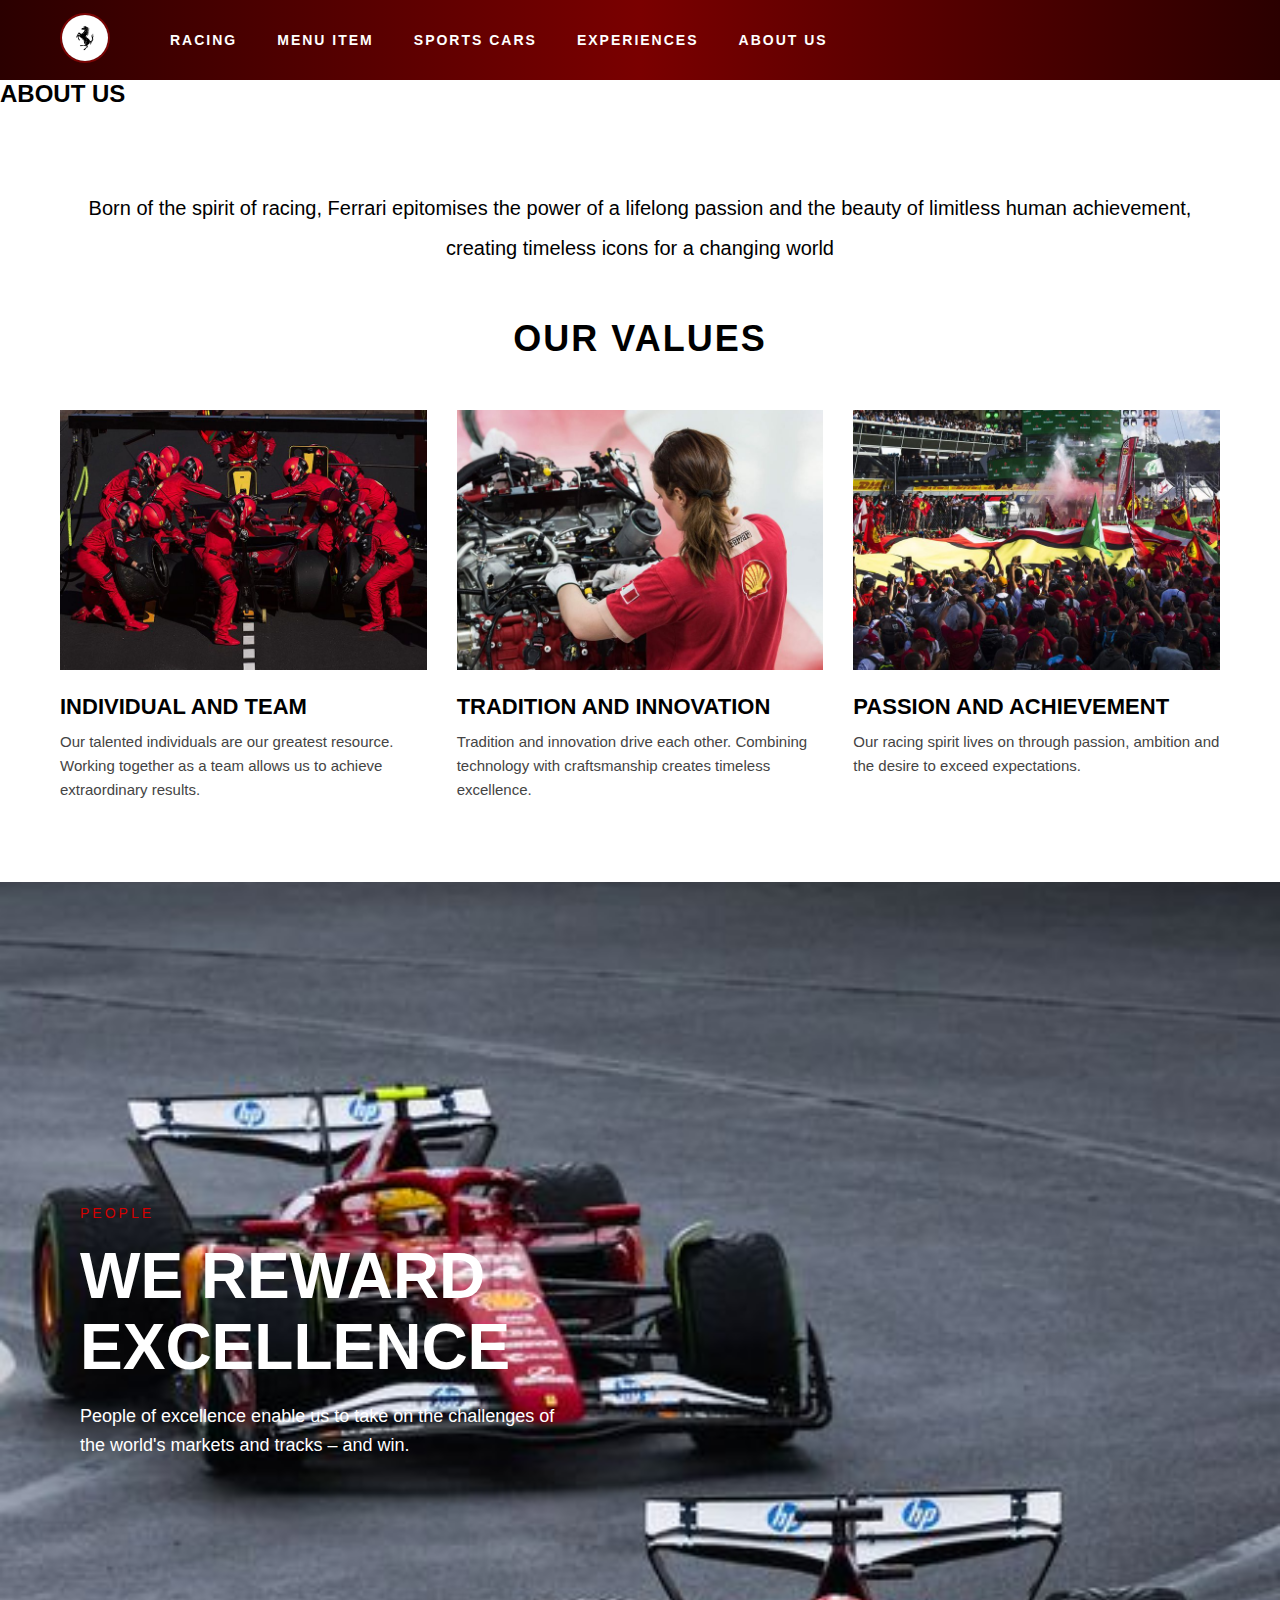
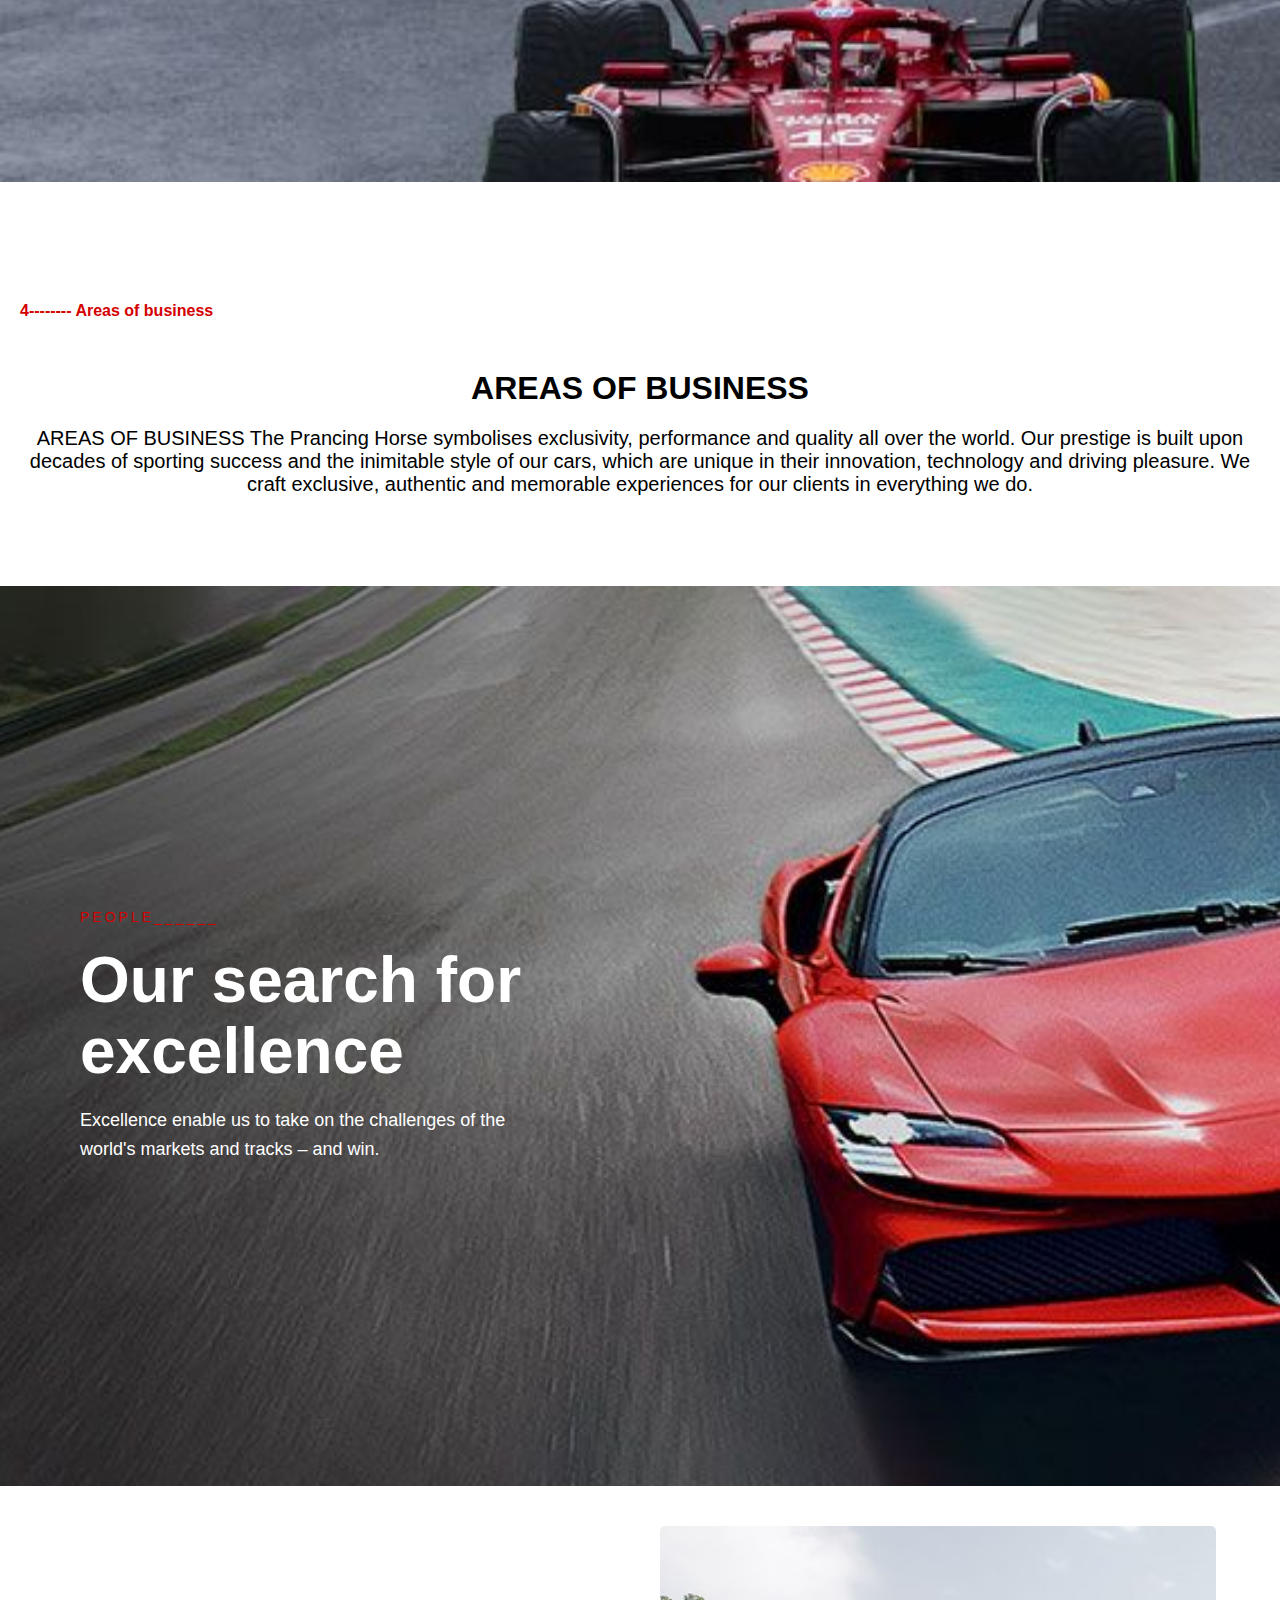
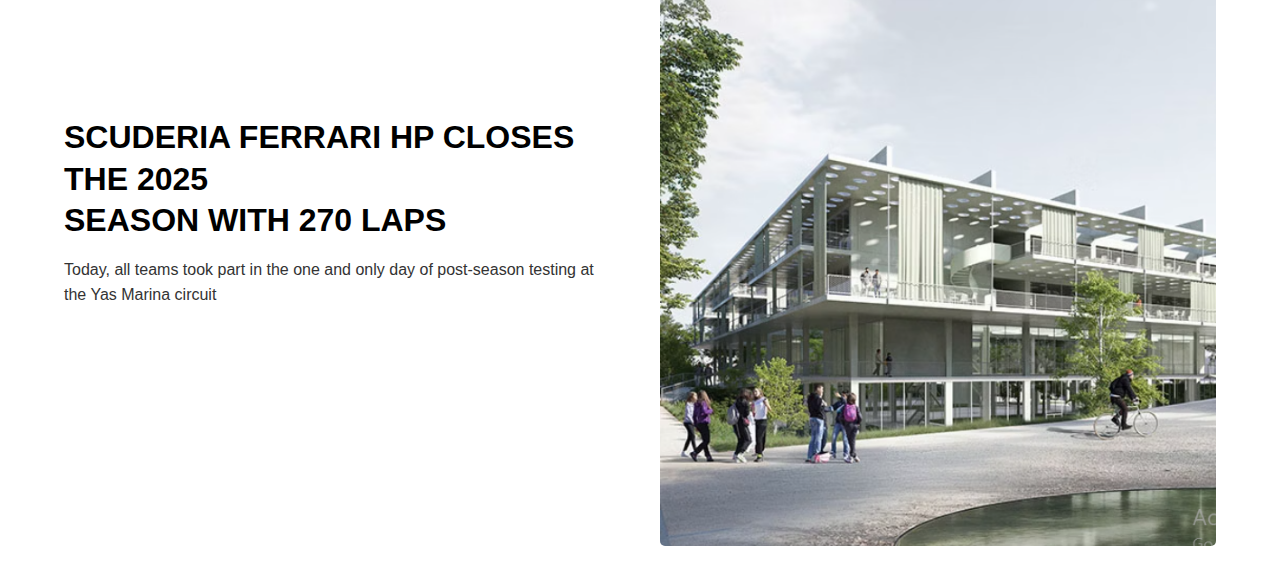
<file: about.html>
<!DOCTYPE html>
<html lang="en">
  <head>
    <meta charset="UTF-8" />
    <meta name="viewport" content="width=device-width, initial-scale=1.0" />
    <title>ABOUT US PAGE</title>
    <link rel="stylesheet" href="./about-page/banner.css" />
  </head>
  <body id="about.html">
    <link rel="stylesheet" href="./about-page/navbar.css" />
    <link rel="stylesheet" href="./about-page/banner.css" />
    <link rel="stylesheet" href="./about-page/banner.css" />
    <link rel="stylesheet" href="./about-page/about-values.css" />

    <link rel="stylesheet" href="./about-page/featured.css" />

    <link rel="stylesheet" href="./about-page/brand.css">
    <link rel="stylesheet" href="./about-page/areas.css" />
    <header>
      <!-- ====================NAVBAR SECTION=========== -->

      <nav class="navbar">
        <div class="logo">
          <img src="./images/logo.png" alt="logo" />
        </div>

        <!-- Hamburger Icon -->
        <!-- <div><i class="fa-solid fa-bars"></i></div> -->

        <ul class="menu">
          <li><a href="/index.html">RACING</a></li>
          <li><a href="/menu.html">MENU ITEM</a></li>
          <li><a href="/car-page.html">SPORTS CARS</a></li>
          <li><a href="#">EXPERIENCES</a></li>
          <li><a href="#about.html">ABOUT US</a></li>
        </ul>
      </nav>

      <!-- ===============Banner=============== -->
      <section class="banner-container-area">
        <div class="banner-container"><h2>ABOUT US</h2></div>
      </section>
    </header>

    <main>
      <!-- =================OUR VALUES SECTION======= -->

      <section class="values-section">
        <p class="values-description">
          Born of the spirit of racing, Ferrari epitomises the power of a
          lifelong passion and the beauty of limitless human achievement,
          creating timeless icons for a changing world
        </p>
        <h2 class="section-title">OUR VALUES</h2>

        <div class="card-container">
          <!-- Card 1 -->
          <div class="card">
            <img src="./about-images/img1.jpg" alt="Individual and Team" />
            <h3>INDIVIDUAL AND TEAM</h3>
            <p>
              Our talented individuals are our greatest resource. Working
              together as a team allows us to achieve extraordinary results.
            </p>
          </div>

          <!-- Card 2 -->
          <div class="card">
            <img src="./about-images/img2.jpg" alt="Tradition and Innovation" />
            <h3>TRADITION AND INNOVATION</h3>
            <p>
              Tradition and innovation drive each other. Combining technology
              with craftsmanship creates timeless excellence.
            </p>
          </div>

          <!-- Card 3 -->
          <div class="card">
            <img src="./about-images/img3.jpg" alt="Passion and Achievement" />
            <h3>PASSION AND ACHIEVEMENT</h3>
            <p>
              Our racing spirit lives on through passion, ambition and the
              desire to exceed expectations.
            </p>
          </div>
        </div>
      </section>

      <!-- =========================features SECTION=================== -->

      <section class="reward-section">
        <div class="overlay"></div>

        <div class="reward-content">
          <span class="section-tag">PEOPLE</span>
          <h1>WE REWARD<br />EXCELLENCE</h1>
          <p>
            People of excellence enable us to take on the challenges of the
            world's markets and tracks – and win.
          </p>
        </div>
      </section>


      <!-- ============AREAS SECTION===== -->
       <section class="text-container-area">
         <!-- text  -->
        <div class="text-container">
          <h6>4-------- Areas of business</h6>
          <h1>AREAS OF BUSINESS</h1>
          <p>
            AREAS OF BUSINESS The Prancing Horse symbolises exclusivity,
            performance and quality all over the world. Our prestige is built
            upon decades of sporting success and the inimitable style of our
            cars, which are unique in their innovation, technology and driving
            pleasure. We craft exclusive, authentic and memorable experiences
            for our clients in everything we do.
          </p>
        </div>
       </section>
      <section class="areas-section">

        <div class="overlay"></div>

        <div class="areas-content">
          <span class="section-tag">PEOPLE______</span>
          <h1>Our search for excellence</h1>
          <p>
            Excellence enable us to take on the challenges of the world's
            markets and tracks – and win.
          </p>
        </div>
      </section>

        <!--====== BRAND SECTION AREA====== -->

  <section class="scuderia-section">
  <div class="scuderia-container-area">

    <!-- Text Area -->
    <div class="scuderia-container">
      <h1 class="scuderia-title">
        SCUDERIA FERRARI HP CLOSES THE 2025 <br>
        SEASON WITH 270 LAPS
      </h1>

      <p class="scuderia-description">
        Today, all teams took part in the one and only day of post-season
        testing at the Yas Marina circuit
      </p>

      <!-- Discover Button -->
      <div class="discover-area">
        <h3><span class="discover">DISCOVER</span> <span class="wrapper">
          <i class="fa-solid fa-arrow-right"></i>
        </span></h3>
        
      </div>
    </div>

    <!-- Image Area -->
    <div class="scuderia-img">
      <img src="./images/img1.png" alt="Scuderia Ferrari">
    </div>

  </div>
</section>
    </main>

    <footer></footer>
  </body>
</html>
</file>
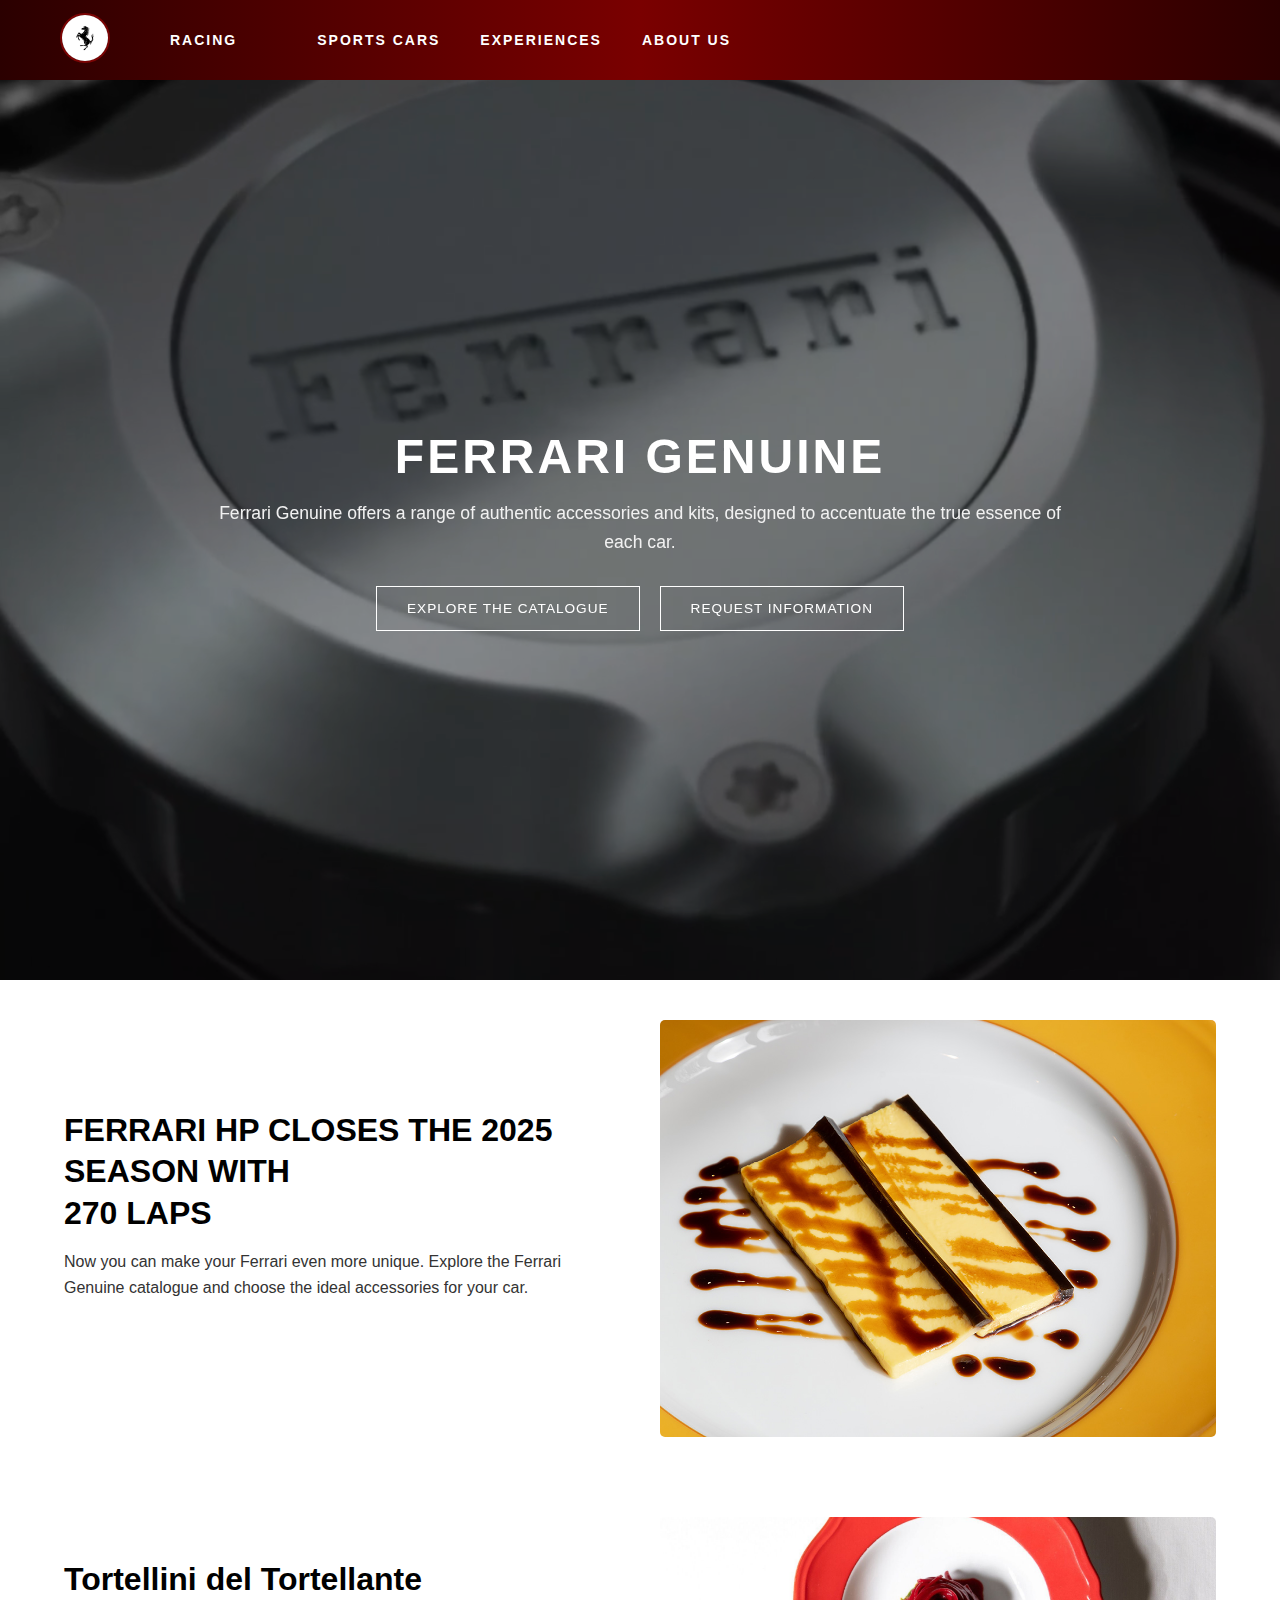
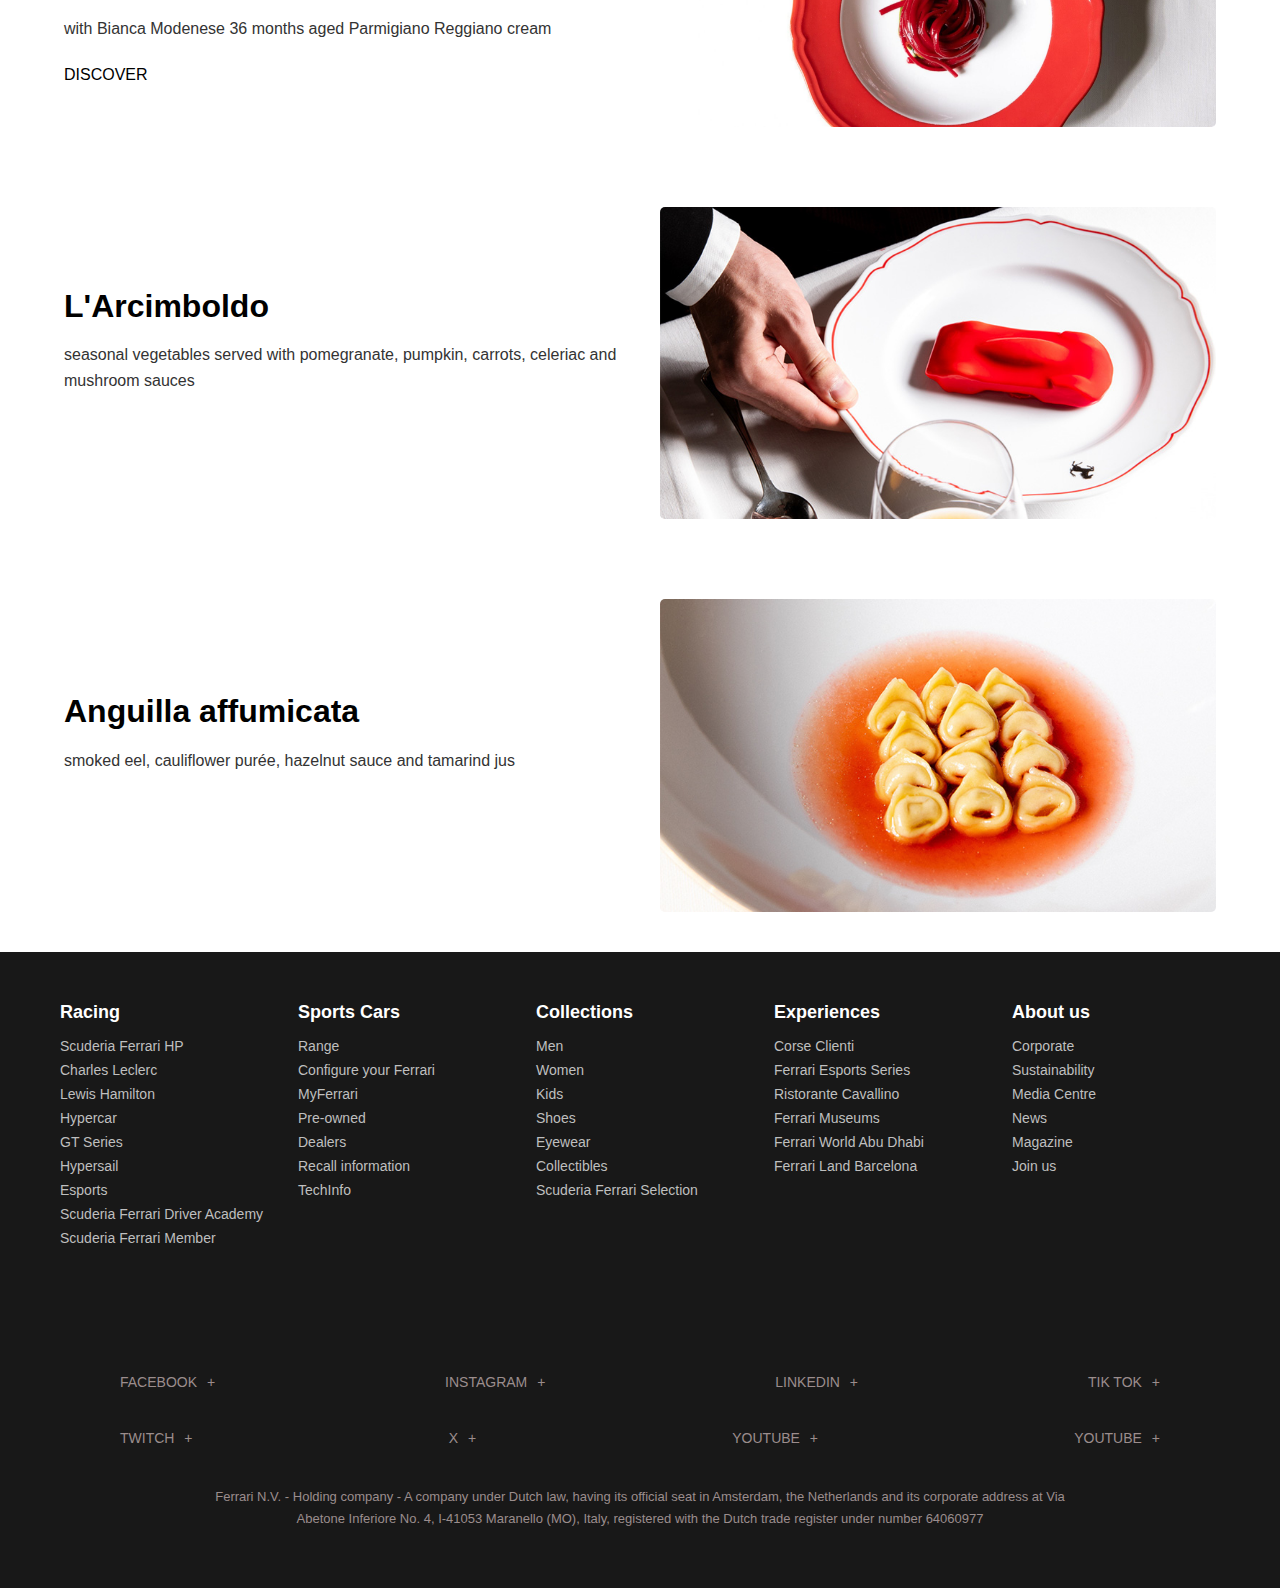
<file: menu.html>
<!DOCTYPE html>
<html lang="en">
<head>
    <meta charset="UTF-8">
    <meta name="viewport" content="width=device-width, initial-scale=1.0">
    <title>Menu page</title>
    <link rel="stylesheet" href="./menu-page/menu-navbar.css">
    <link rel="stylesheet" href="./menu-page/menu-banner.css">
    <link rel="stylesheet" href="./menu-page/flex.css">

    <link rel="stylesheet" href="./menu-page/menu-footer.css">
</head>
<body id="menu.html">
    <!----========= Navbar Area===== -->
    <nav class="navbar">
        <div class="logo">
            <img src="./images/logo.png" alt="logo">
        </div>

        
    <!-- Hamburger Icon -->
        <!-- <div><i class="fa-solid fa-bars"></i></div> -->

        <ul class="menu">
            <li><a href="/index.html">RACING</a></li>
            <li><a href="/menu.html"></a></li>
            <li><a href="/car-page.html">SPORTS CARS</a></li>
            <li><a href="#">EXPERIENCES</a></li>
            <li><a href="#">ABOUT US</a></li>
        </ul>
    </nav>
    <header>
        <!-- ==================== MENU BANNER ======================= -->
<section class="banner">

  <video autoplay muted loop playsinline class="banner-video">
    <source src="./video/video2.mp4" type="video/mp4">
  </video>

  <div class="overlay"></div>

  <div class="menu-content">
    <h1>FERRARI GENUINE</h1>
    <p>
      Ferrari Genuine offers a range of authentic accessories and kits,
      designed to accentuate the true essence of each car.
    </p>

    <div class="btn-group">
      <button class="menu-banner-btn">Explore the Catalogue</button>
      <button class="menu-banner-btn">Request Information</button>
    </div>
  </div>

</section>
    </header>

    <main>
      <section class="scuderia-section">
  <div class="scuderia-container-area">

    <!-- Text Area -->
    <div class="scuderia-container">
      <h1 class="scuderia-title">
       FERRARI HP CLOSES THE 2025 
        SEASON WITH <br> 270 LAPS
      </h1>

      <p class="scuderia-description">
       Now you can make your Ferrari even more unique. Explore the Ferrari Genuine catalogue and choose the ideal accessories for your car.
      </p>

       <!-- Discover Button -->
      <div class="discover-area">
        <h3><span class="discover">DISCOVER</span> <span class="wrapper">
          <i class="fa-solid fa-arrow-right"></i>
        </span></h3>
        
      </div>
    </div>

    <!-- Image Area -->
    <div class="scuderia-img">
      <img src="./menu-images/img1.jpg" alt="Scuderia Ferrari">
    </div>

  </div>
</section>

<!-- +++++++++++++++++++++++++++++++++++ -->
   <section class="scuderia-section ">
  <div class="scuderia-container-area">

    <!-- Text Area -->
    <div class="scuderia-container">
      <h1 class="scuderia-title">
       Tortellini del Tortellante
      </h1>

      <p class="scuderia-description">
       with Bianca Modenese 36 months aged Parmigiano Reggiano cream
      </p>

      <!-- Discover Button -->
      <div class="discover-btn-black">
        DISCOVER
        <span class="arrow-wrapper">
          <i class="fa-solid fa-arrow-right"></i>
        </span>
      </div>
    </div>

    <!-- Image Area -->
    <div class="scuderia-img">
      <img src="./menu-images/img2.jpg" alt="Scuderia Ferrari">
    </div>

  </div>
</section>


<!-- +++++++++++++++++++++++++++++++++++ -->
 <section class="scuderia-section">
  <div class="scuderia-container-area">

    <!-- Text Area -->
    <div class="scuderia-container">
      <h1 class="scuderia-title">
     L'Arcimboldo
      </h1>

      <p class="scuderia-description">
      seasonal vegetables served with pomegranate, pumpkin, carrots, celeriac and mushroom sauces
      </p>

       <!-- Discover Button -->
      <div class="discover-area">
        <h3><span class="discover">DISCOVER</span> <span class="wrapper">
          <i class="fa-solid fa-arrow-right"></i>
        </span></h3>
        
      </div>
    </div>

    <!-- Image Area -->
    <div class="scuderia-img">
      <img src="./menu-images/img3.jpg" alt="Scuderia Ferrari">
    </div>

  </div>
</section>

<!-- ++++++++++++++++++++++++++++++++++++++++ -->   <section class="scuderia-section ">
  <div class="scuderia-container-area">

    <!-- Text Area -->
    <div class="scuderia-container">
      <h1 class="scuderia-title">
       Anguilla affumicata
      </h1>

      <p class="scuderia-description">
       smoked eel, cauliflower purée, hazelnut sauce and tamarind jus
      </p>

       <!-- Discover Button -->
      <div class="discover-area">
        <h3><span class="discover">DISCOVER</span> <span class="wrapper">
          <i class="fa-solid fa-arrow-right"></i>
        </span></h3>
        
      </div>
    </div>

    <!-- Image Area -->
    <div class="scuderia-img">
      <img src="./menu-images/img4.jpg" alt="Scuderia Ferrari">
    </div>

  </div>
</section>
    </main>

    <!--------- FOOTER SECTION--- -->
  <footer>
    <section class="footer-container-box">
        <div class="footer-container">
            <h3>Racing</h3>
            <p>Scuderia Ferrari HP</p>
            <p>Charles Leclerc</p>
            <p>Lewis Hamilton</p>
            <p>Hypercar</p>
            <p>GT Series</p>
            <p>Hypersail</p>
            <p>Esports</p>
            <p>Scuderia Ferrari Driver Academy</p>
            <p>Scuderia Ferrari Member</p>
        </div>

        <div class="footer-container">
            <h3>Sports Cars</h3>
           <p> Range</p>
            <p>Configure your Ferrari</p>
            <p>MyFerrari</p>
            <p>Pre-owned</p>
            <p>Dealers</p>
            <p>Recall information</p>
            <p>TechInfo</p>
        </div>

        <div class="footer-container">
            <h3>Collections</h3>
           <p> Men</p>
            <p>Women</p>
            <p>Kids</p>
            <p>Shoes</p>
            <p>Eyewear</p>
            <p>Collectibles</p>
            <p>Scuderia Ferrari Selection</p>
        </div>

        <div class="footer-container">
            <h3>Experiences</h3>
            <p>Corse Clienti</p>
            <p>Ferrari Esports Series</p>
            <p>Ristorante Cavallino</p>
            <p>Ferrari Museums</p>
            <p>Ferrari World Abu Dhabi</p>
            <p>Ferrari Land Barcelona</p>
        </div>
        <div class="footer-container">
            <h3>About us</h3>
            <p>Corporate</p>
            <p>Sustainability</p>
            <p>Media Centre</p>
            <p>News</p>
            <p>Magazine</p>
            <p>Join us</p>
        </div>
        </section>

        <section class="next-footer">
            <!-- ---Box-1--- -->
            <div class="next-footer-1">
               <div> <p><i class="fa-brands fa-facebook"></i> FACEBOOK <span>+</span></p></div>
               <div><p><i class="fa-brands fa-instagram"></i> INSTAGRAM <span>+</span></p></div>
               <div> <p><i class="fa-brands fa-linkedin"></i> LINKEDIN <span>+</span></p></div>
                <div><p><i class="fa-brands fa-tiktok"></i> TIK TOK <span>+</span></p></div>
            </div>
            <!-- -----Box-2-------- -->
            <div class="next-footer-1">
                 <div><p>TWITCH <span>+</span></p></div>
                <div><p><i class="fa-brands fa-twitch"></i> X <span>+</span></p></div>
                <div><p><i class="fa-brands fa-youtube"></i> YOUTUBE <span>+</span></p></div>
                <div><p><i class="fa-brands fa-youtube"></i> YOUTUBE <span>+</span></p></div>
            </div>

            <p class="footer-description-1">Ferrari N.V. - Holding company - A company under Dutch law, having its official seat in Amsterdam, the Netherlands and its corporate address at Via Abetone Inferiore No. 4, I-41053 Maranello (MO), Italy, registered with the Dutch trade register under number 64060977</p>

            <!-- <p class="footer-description-2"></p>Ferrari S.p.A. - A company under Italian law, having its registered office at Via Emilia Est No. 1163, Modena, Italy, Companies’ Register of Modena, VAT and Tax number 00159560366 and share capital of Euro 20,260,000</p> -->
<!-- 
            <p class="footer-description-3 footer-3"></p>Copyright 2025 - All rights reserved</p> -->
        </section>
  </footer>
</body>
</html>
</file>
<file: about-page/banner.css>
.flex-img-1{
    background-image: url("");
}
</file>
<file: about-page/navbar.css>
/* --------------Navbar styling------- */

*{
  margin: 0;
  padding: 0;
  box-sizing: border-box;
  font-family: Arial, Helvetica, sans-serif;
}

.navbar{
  width: 100%;
  height: 80px;
  background: linear-gradient(to right, #2b0000, #7a0000, #2b0000);
  display: flex;
  align-items: center;
  padding: 0 60px;
}

.logo img{
  width: 50px;
  border: 2px solid rgb(124, 4, 4);
  border-radius: 100%;
}
.logo img:hover{
  width: 70px;
  border: 4px solid rgb(136, 3, 3);
  /* opacity: 0.5; */
}
.menu{
  list-style: none;
  display: flex;
  gap: 40px;
  margin-left: 60px;
}

.menu li a{
  text-decoration: none;
  color: white;
  font-size: 14px;
  letter-spacing: 2px;
  font-weight: 600;
  transition: 0.3s;
}

.menu li a:hover{
  color: #ff2e2e;
}

.arro-icon{
  margin-left: 10px;
  font-size: 25px;
}


.arro-icon:hover{
   border: 4px solid rgb(226, 66, 128);
   padding: 1;
   border-radius: 100%;
}

.discover{
  margin-right: 10px;
  padding-bottom: 20px;
  color: white;
}

.discover:hover{
  text-decoration: underline;
}
.wrapper{
  padding: 5px;
  color: white;
}
.wrapper:hover{
  border: 2px solid red;
  border-radius:100%;
  
  
}

/* Tablet device  */
@media screen and (max-width: 1024px){
  .navbar{
    padding: 0 30px;
  }

  .menu{
    gap: 25px;
    margin-left: 30px;
  }

  .menu li a{
    font-size: 13px;
    letter-spacing: 1.5px;
  }

  .logo img{
    width: 45px;
  }
}


/* Mobile device */

@media screen and (max-width: 640px){
  .navbar{
    padding: 0 20px;
    position: relative;
  }

  /* hamburger icon */
  .menu-icon{
    display: block;
    margin-left: auto;
  }

  .menu{
    position: absolute;
    top: 80px;
    left: 0;
    width: 100%;
    background: linear-gradient(to bottom, #2b0000, #7a0000);
    flex-direction: column;
    align-items: center;
    gap: 22px;
    padding: 25px 0;
    display: none;
  }

  #menu-toggle:checked ~ .menu{
    display: flex;
  }

  .menu li a{
    font-size: 14px;
  }

  .logo img{
    width: 40px;
  }
}
</file>
<file: about-page/about-values.css>
/* ======OUR VALUES SECTION ====== */
.values-section {
  max-width: 1200px;
  margin: 80px auto;
  padding: 0 20px;
}

.section-title {
  text-align: center;
  font-size: 36px;
  margin-bottom: 50px;
  letter-spacing: 2px;
}
.values-description{

   padding-bottom: 50px;
   line-height: 2;
   font-size: 20px;
   text-align: center;
}
/* ====== CARD CONTAINER ====== */
.card-container {
  display: grid;
  grid-template-columns: repeat(3, 1fr);
  gap: 30px;
}

/* ====== CARD ====== */
.card {
  background: #fff;
}

.card img {
  width: 100%;
  height: 260px;
  object-fit: cover;
}

.card h3 {
  font-size: 22px;
  margin: 20px 0 10px;
}

.card p {
  font-size: 15px;
  line-height: 1.6;
  color: #444;
}

/* ====== Tablet Device ====== */
@media screen and (max-width: 1024px) {
  .card-container {
    grid-template-columns: repeat(3, 1fr);
  }

  .section-title {
    font-size: 30px;
  }
}

/* ====== Mobile Device ====== */
@media screen and (max-width: 640px) {
  .card-container {
    grid-template-columns: 1fr;
  }

  .card img {
    height: 220px;
  }

  .section-title {
    font-size: 26px;
  }
}
</file>
<file: about-page/featured.css>
/* ===== HERO SECTION ===== */
.reward-section {
  position: relative;
  height: 100vh;
  background: url("../about-images/img4.jpg") center/cover no-repeat;
  display: flex;
  align-items: center;
  padding: 0 80px;
  color: #fff;
}

/* Dark overlay */
.reward-section .overlay {
  position: absolute;
  z-index: -1;
  background: rgba(0, 0, 0, 0.45);
}

/* Content */
.reward-content {
  position: relative;
  max-width: 600px;
}

.section-tag {
  color: #d40000;
  font-size: 14px;
  letter-spacing: 3px;
  display: inline-block;
  margin-bottom: 20px;
}

.reward-content h1 {
  font-size: 64px;
  font-weight: 700;
  line-height: 1.1;
  margin-bottom: 20px;
}

.reward-content p {
  font-size: 18px;
  line-height: 1.6;
  max-width: 480px;
}
/* ===== Tablet ===== */
@media screen and (max-width: 1024px) {
  .reward-section {
    padding: 0 40px;
    height: 80vh;
  }

  .reward-content h1 {
    font-size: 48px;
  }
}

/* ===== Mobile ===== */
@media screen and (max-width: 640px) {
  .reward-section {
    padding: 0 20px;
    height: 70vh;
  }

  .reward-content h1 {
    font-size: 36px;
  }

  .reward-content p {
    font-size: 15px;
  }
}
</file>
<file: about-page/brand.css>
/* ========== BRAND SECTION ========== */
.scuderia-section {
  background: #fff;
  padding: 40px 0;
}
.scuderia-container-area {
  width: 90%;
  max-width: 1200px;
  margin: auto;
  display: flex;
  align-items: center;
  gap: 40px;
  flex-wrap: wrap;
}

/* -------- Text Area -------- */
.scuderia-container {
  flex: 1;
  min-width: 300px;
}

.scuderia-title {
  font-size: 32px;
  font-weight: 700;
  line-height: 1.3;
  margin-bottom: 15px;
}

.scuderia-description {
  font-size: 16px;
  line-height: 1.6;
  margin-bottom: 25px;
  color: #333;
}

/* -------- Image Area -------- */
.scuderia-img {
  flex: 1;
  min-width: 300px;
}

.scuderia-img img {
  width: 100%;
  height: auto;
  display: block;
  border-radius: 5px;
}
/* ========== TABLET (≤1024px) ========== */
@media screen and (max-width: 1024px) {
  .scuderia-container-area {
    gap: 25px;
  }

  .scuderia-title {
    font-size: 26px;
  }

  .scuderia-description {
    font-size: 15px;
  }
}

/* ========== MOBILE (≤640px) ========== */
@media screen and (max-width: 640px) {
  .scuderia-container-area {
    flex-direction: column;
    text-align: center;
  }

  .scuderia-title {
    font-size: 22px;
  }

  .scuderia-description {
    font-size: 14px;
    padding: 0 10px;
  }

  .discover-btn-black {
    justify-content: center;
    margin-top: 10px;
  }

  .scuderia-img {
    margin-top: 20px;
  }
}
</file>
<file: about-page/areas.css>
.text-container-area{
  padding: 90px 20px;
  background-color: white;
}
.text-container{

}
.text-container>h1{
  text-align: center;
  padding: 20px 0px;
}
.text-container>h6{
  color: #d40000;
  padding: 30px 0px;
  font-size: 16px;
}
.text-container>p{
  text-align: center;
  font-size: 20px;
}


/* ===== BRAND SECTION ===== */
.areas-section {
  position: relative;
  height: 100vh;
  background: url("../about-images/areas.jpg") center/cover no-repeat;
  display: flex;
  align-items: center;
  padding: 0 80px;
  color: #fff;
}


.areas-section .overlay {
  position: absolute;
  z-index: -1;
  background: rgba(0, 0, 0, 0.45);
}


.areas-content {
  position: relative;
  max-width: 600px;
}

.section-tag {
  color: #d40000;
  font-size: 14px;
  letter-spacing: 3px;
  display: inline-block;
  margin-bottom: 20px;
}

.areas-content h1 {
  font-size: 64px;
  font-weight: 700;
  line-height: 1.1;
  margin-bottom: 20px;
}

.areas-content p {
  font-size: 18px;
  line-height: 1.6;
  max-width: 480px;
}
/* ===== Tablet ===== */
@media screen and (max-width: 1024px) {
  .areas-section {
    padding: 0 40px;
    height: 80vh;
  }

  .areas-content h1 {
    font-size: 48px;
  }
}

/* ===== Mobile ===== */
@media screen and (max-width: 640px) {
  .areas-section {
    padding: 0 20px;
    height: 70vh;
  }

  .areas-content h1 {
    font-size: 36px;
  }

  .areas-content p {
    font-size: 15px;
  }
}
</file>
<file: menu-page/menu-navbar.css>
/* --------------Navbar styling------- */

*{
  margin: 0;
  padding: 0;
  box-sizing: border-box;
  font-family: Arial, Helvetica, sans-serif;
}

.navbar{
  width: 100%;
  height: 80px;
  background: linear-gradient(to right, #2b0000, #7a0000, #2b0000);
  display: flex;
  align-items: center;
  padding: 0 60px;
}

.logo img{
  width: 50px;
  border: 2px solid rgb(124, 4, 4);
  border-radius: 100%;
}
.logo img:hover{
  width: 70px;
  border: 4px solid rgb(136, 3, 3);
  /* opacity: 0.5; */
}
.menu{
  list-style: none;
  display: flex;
  gap: 40px;
  margin-left: 60px;
}

.menu li a{
  text-decoration: none;
  color: white;
  font-size: 14px;
  letter-spacing: 2px;
  font-weight: 600;
  transition: 0.3s;
}

.menu li a:hover{
  color: #ff2e2e;
}

.arro-icon{
  margin-left: 10px;
  font-size: 25px;
}


.arro-icon:hover{
   border: 4px solid rgb(226, 66, 128);
   padding: 1;
   border-radius: 100%;
}

.discover{
  margin-right: 10px;
  padding-bottom: 20px;
  color: white;
}

.discover:hover{
  text-decoration: underline;
}
.wrapper{
  padding: 5px;
  color: white;
}
.wrapper:hover{
  border: 2px solid red;
  border-radius:100%;
  
  
}

/* Tablet device  */
@media screen and (max-width: 1024px){
  .navbar{
    padding: 0 30px;
  }

  .menu{
    gap: 25px;
    margin-left: 30px;
  }

  .menu li a{
    font-size: 13px;
    letter-spacing: 1.5px;
  }

  .logo img{
    width: 45px;
  }
}


/* Mobile device */

@media screen and (max-width: 640px){
  .navbar{
    padding: 0 20px;
    position: relative;
  }

  /* hamburger icon */
  .menu-icon{
    display: block;
    margin-left: auto;
  }

  .menu{
    position: absolute;
    top: 80px;
    left: 0;
    width: 100%;
    background: linear-gradient(to bottom, #2b0000, #7a0000);
    flex-direction: column;
    align-items: center;
    gap: 22px;
    padding: 25px 0;
    display: none;
  }

  #menu-toggle:checked ~ .menu{
    display: flex;
  }

  .menu li a{
    font-size: 14px;
  }

  .logo img{
    width: 40px;
  }
}
</file>
<file: menu-page/menu-banner.css>
.banner {
  position: relative;
  height: 100vh;
  overflow: hidden;
}


.banner-video {
  position: absolute;
  inset: 0;
  width: 100%;
  height: 100%;
  object-fit: cover;
  z-index: 1;
}


.overlay {
  position: absolute;
  inset: 0;
  background: rgba(0, 0, 0, 0.45);
  z-index: 2;
}

.menu-content {
  position: relative;
  z-index: 3;             
  height: 100%;
  max-width: 900px;
  margin: auto;
  padding: 0 20px;

  display: flex;          
  flex-direction: column;
  align-items: center;
  justify-content: center;
  text-align: center;

  color: #fff;
}

.menu-content h1 {
  font-size: 3rem;
  letter-spacing: 3px;
  margin-bottom: 15px;
}

.menu-content p {
  font-size: 1.1rem;
  line-height: 1.6;
  margin-bottom: 30px;
  color: #f1f1f1;
}


.btn-group {
  display: flex;
  gap: 20px;
  flex-wrap: wrap;
  justify-content: center;
}

.menu-banner-btn {
  background: transparent;
  border: 1px solid #fff;
  color: #fff;
  padding: 14px 30px;
  text-transform: uppercase;
  font-size: 0.85rem;
  letter-spacing: 1px;
  cursor: pointer;
  transition: 0.3s ease;
}

.menu-banner-btn:hover {
  background: #e10600;
  border-color: #e10600;
}

.reverce-section{
    flex-direction: row-reverse;
    
}

/* =====Banner Responsive====== */
/* ================= TABLET DEVICE ================= */
@media screen and (max-width: 1024px) {

  .menu-content {
    padding: 0 30px;
  }

  .menu-content h1 {
    font-size: 2.4rem;
    letter-spacing: 2px;
  }

  .menu-content p {
    font-size: 1.05rem;
    max-width: 600px;
  }

  .menu-banner-btn {
    padding: 12px 26px;
    font-size: 0.8rem;
  }

}

/* ================= MOBILE DEVICE ================= */
@media screen and (max-width: 640px) {

  .menu-content {
    padding: 0 20px;
  }

  .menu-content h1 {
    font-size: 1.8rem;
    letter-spacing: 1.5px;
  }

  .menu-content p {
    font-size: 0.95rem;
    line-height: 1.5;
    margin-bottom: 25px;
  }

  .btn-group {
    flex-direction: column;
    width: 100%;
  }

  .menu-banner-btn {
    width: 100%;
    padding: 14px 0;
    font-size: 0.8rem;
  }

}
</file>
<file: menu-page/flex.css>
/* ========== SCUDERIA SECTION ========== */
.scuderia-section {
  background: #fff;
  padding: 40px 0;
}

.scuderia-container-area {
  width: 90%;
  max-width: 1200px;
  margin: auto;
  display: flex;
  align-items: center;
  gap: 40px;
  flex-wrap: wrap;
}

/* -------- Text Area -------- */
.scuderia-container {
  flex: 1;
  min-width: 300px;
}

.scuderia-title {
  font-size: 32px;
  font-weight: 700;
  line-height: 1.3;
  margin-bottom: 15px;
}

.scuderia-description {
  font-size: 16px;
  line-height: 1.6;
  margin-bottom: 25px;
  color: #333;
}

/* -------- Image Area -------- */
.scuderia-img {
  flex: 1;
  min-width: 300px;
}

.scuderia-img img {
  width: 100%;
  height: auto;
  display: block;
  border-radius: 5px;
}
/* ========== TABLET (≤1024px) ========== */
@media screen and (max-width: 1024px) {
  .scuderia-container-area {
    gap: 25px;
  }

  .scuderia-title {
    font-size: 26px;
  }

  .scuderia-description {
    font-size: 15px;
  }
}

/* ========== MOBILE (≤640px) ========== */
@media screen and (max-width: 640px) {
  .scuderia-container-area {
    flex-direction: column;
    text-align: center;
  }

  .scuderia-title {
    font-size: 22px;
  }

  .scuderia-description {
    font-size: 14px;
    padding: 0 10px;
  }

  .discover-btn-black {
    justify-content: center;
    margin-top: 10px;
  }

  .scuderia-img {
    margin-top: 20px;
  }
}
</file>
<file: menu-page/menu-footer.css>
/* ================= FOOTER MAIN ================= */

.footer-container-box{
  background-color: #181818;
  color: white;
  display: grid;
  grid-template-columns: repeat(5, 1fr);
  gap: 30px;
  padding: 50px 60px;
}

.footer-container h3{
  margin-bottom: 15px;
  font-size: 18px;
  font-weight: 600;
}

.footer-container p{
  margin-bottom: 8px;
  font-size: 14px;
  color: #bfbfbf;
  cursor: pointer;
  transition: color 0.3s ease;
}

.footer-container p:hover{
  color: white;
}

/* ================= NEXT FOOTER ================= */

.next-footer{
  background-color: #181818;
  color: #9b8d8d;
  padding: 70px 120px 40px;
}

/* social links */
.next-footer-1{
  display: flex;
  justify-content: space-between;
  flex-wrap: wrap;
  margin-bottom: 40px;
}

.next-footer-1 div p{
  font-size: 14px;
  cursor: pointer;
  transition: color 0.3s ease;
}

.next-footer-1 div p:hover{
  color: white;
}

.next-footer-1 span{
  margin-left: 6px;
}

/* footer descriptions */
.footer-description-1,
.footer-description-2,
.footer-description-3{
  font-size: 13px;
  line-height: 1.7;
  margin-bottom: 18px;
  text-align: center;  
  max-width: 900px;
  margin-left: auto;
  margin-right: auto;
}

.footer-description-3{
  color: #574d4d;
  font-size: 14px;
  text-align: center;
}

/* .footer-3{
    display: flex;
    justify-content: center;
    align-items: center;
    
} */

/* ================= TABLET DEVICE ================= */
@media (max-width: 1024px){

  .footer-container-box{
    grid-template-columns: repeat(3, 1fr);
    padding: 40px;
  }

  .next-footer{
    padding: 60px 40px 40px;
  }

  .next-footer-1{
    justify-content: center;
    gap: 25px;
  }
}

/* ================= MOBILE DEVICE ================= */
@media (max-width: 576px){

  .footer-container-box{
    grid-template-columns: 1fr;
    text-align: center;
    padding: 40px 20px;
  }

  .footer-container{
    margin-bottom: 35px;
  }

  .next-footer{
    padding: 40px 20px;
    text-align: center;
  }

  .next-footer-1{
    flex-direction: column;
    align-items: center;
    gap: 15px;
  }

  .footer-description-1,
  .footer-description-2,
  .footer-description-3{
    font-size: 12px;
    
  }
}
</file>
